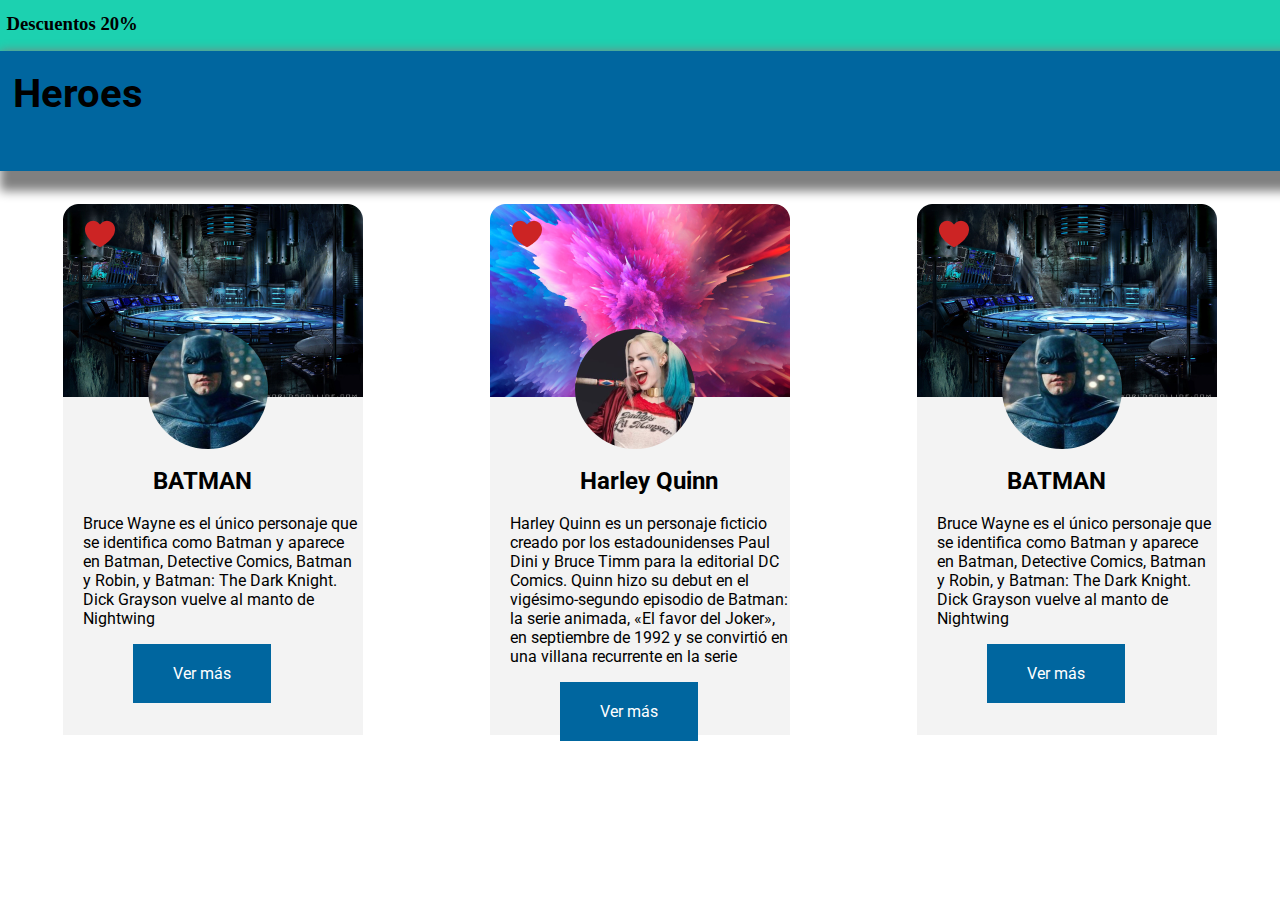
<file: act clase 10 (heroes)/index.html>
<!DOCTYPE html>
<html lang="en">
<head>
    <meta charset="UTF-8">
    <meta http-equiv="X-UA-Compatible" content="IE=edge">
    <meta name="viewport" content="width=device-width, initial-scale=1.0">
    <link href="styles.css" rel="stylesheet">
    <link rel="preconnect" href="https://fonts.googleapis.com">
<link rel="preconnect" href="https://fonts.gstatic.com" crossorigin>
<link href="https://fonts.googleapis.com/css2?family=Roboto:wght@500&display=swap" rel="stylesheet">
<link rel="preconnect" href="https://fonts.googleapis.com">
<link rel="preconnect" href="https://fonts.gstatic.com" crossorigin>
<link href="https://fonts.googleapis.com/css2?family=Roboto:wght@100;500&display=swap" rel="stylesheet">
    <title>Heroes</title>
</head>
<body>
    <header>
        <h3> Descuentos 20% </h3>
        <h2 class="heroes"> Heroes </h2>
    </header>
    <section class="conteiner">
            <article class="heroe1" class="tarjeta">
                <img class="corazon" src="Vector (1).png" alt="corazon">
                <img class="fotito" src="liga-justicia-batman-kO4H--1024x512@abc 1 (2).png" alt="fotobatman">
                <div class="texto">
                    <h2 class="titulo">BATMAN</h2>
                    <p class="parrafo"> Bruce Wayne es el único personaje que se identifica como Batman y aparece en Batman, Detective Comics, Batman y Robin, y Batman: The Dark Knight. Dick Grayson vuelve al manto de Nightwing
                    </p>
                    <buttom> Ver más </buttom>
                </div>
            </article>
            <article class="heroe2" class="tarjeta">
                <img class="corazon" src="Vector (1).png" alt="corazon">
                <img class="fotito" src="harley.png" alt="fotoharley">
                <div class="texto">
                    <h2 class="titulo">Harley Quinn</h2>
                    <p class="parrafo"> Harley Quinn es un personaje ficticio creado por los estadounidenses Paul Dini y Bruce Timm para la editorial DC Comics. Quinn hizo su debut en el vigésimo-segundo episodio de Batman: la serie animada, «El favor del Joker», en septiembre de 1992 y se convirtió en una villana recurrente en la serie
                    </p>
                    <buttom class="boton"> Ver más </buttom>
                </div>
            </article>
            <article class="heroe1" class="tarjeta">
                <img class="corazon" src="Vector (1).png" alt="corazon">
                <img class="fotito" src="liga-justicia-batman-kO4H--1024x512@abc 1 (2).png" alt="fotobatman">
                <div class="texto">
                    <h2 class="titulo">BATMAN</h2>
                    <p class="parrafo"> Bruce Wayne es el único personaje que se identifica como Batman y aparece en Batman, Detective Comics, Batman y Robin, y Batman: The Dark Knight. Dick Grayson vuelve al manto de Nightwing
                    </p>
                    <buttom> Ver más </buttom>
                </div>
            </article>
        </section>
</body>
</html>
</file>
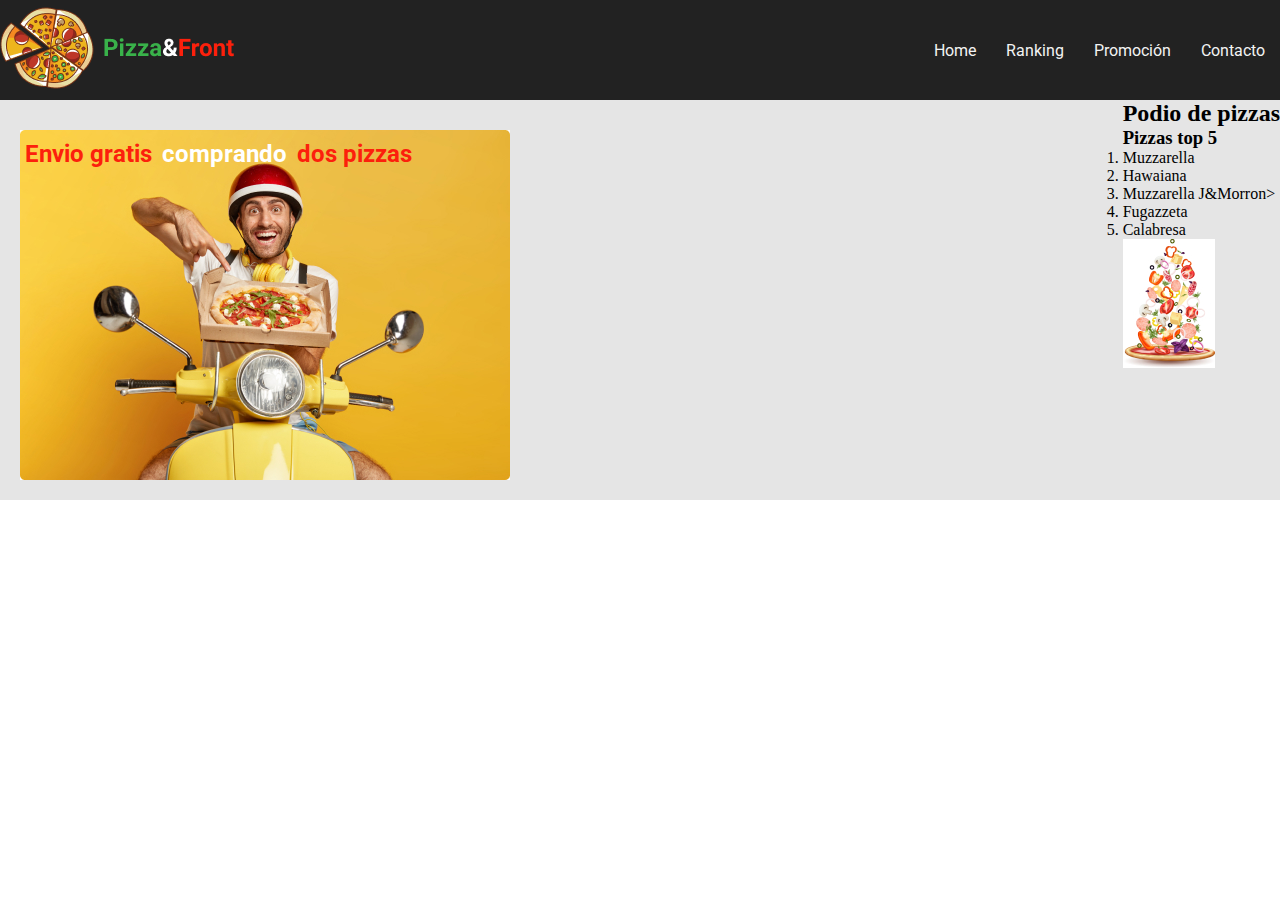
<file: act clase 11 (pizza)/index.html>
<!DOCTYPE html>
<html lang="en">
<head>
    <meta charset="UTF-8">
    <meta http-equiv="X-UA-Compatible" content="IE=edge">
    <meta name="viewport" content="width=device-width, initial-scale=1.0">
    <link href="styles.css" rel="stylesheet">
    <link rel="preconnect" href="https://fonts.googleapis.com">
<link rel="preconnect" href="https://fonts.gstatic.com" crossorigin>
<link href="https://fonts.googleapis.com/css2?family=Roboto:wght@300;500&display=swap" rel="stylesheet">
    <title>Pizza&front</title>
</head>
<body>
    <header class="menu">
            <div>
                <img src="Logo.png" alt="logo">
            </div>
            <div>
                <ul class="lista">
                        <li class="elemento"> Home </li>
                        <li class="elemento"> Ranking </li>
                        <li class="elemento"> Promoción </li>
                        <li class="elemento"> Contacto </li>
                </ul>
            </div>
    </header>
    <section class="containerprincipal">
        <article>
            <div class="containerimagen">
                <ul class="containertexto">
                <li class="palabra"><h2 id="texto1"> Envio gratis</h2></li>
                <li class="palabra"><h2 id="texto2"> comprando </h2></li>
                <li class="palabra"><h2 id="texto1"> dos pizzas</h2><li>
                </ul>
            </div>
        </article>
        <article class="containerpodio">
            <h2> Podio de pizzas</h2>
            <h3> Pizzas top 5</h3>
            <ol>
                <li> Muzzarella</li>
                <li> Hawaiana</li>
                <li>Muzzarella J&Morron></li>
                <li>Fugazzeta</li>
                <li>Calabresa</li>
            </ul>
            <div>
                <img src="PizzaFalling.jpg" alt="fotopizza">
            </div>
            </div>
        </article>
    </section>
    </main>
</body>
</html>
</file>
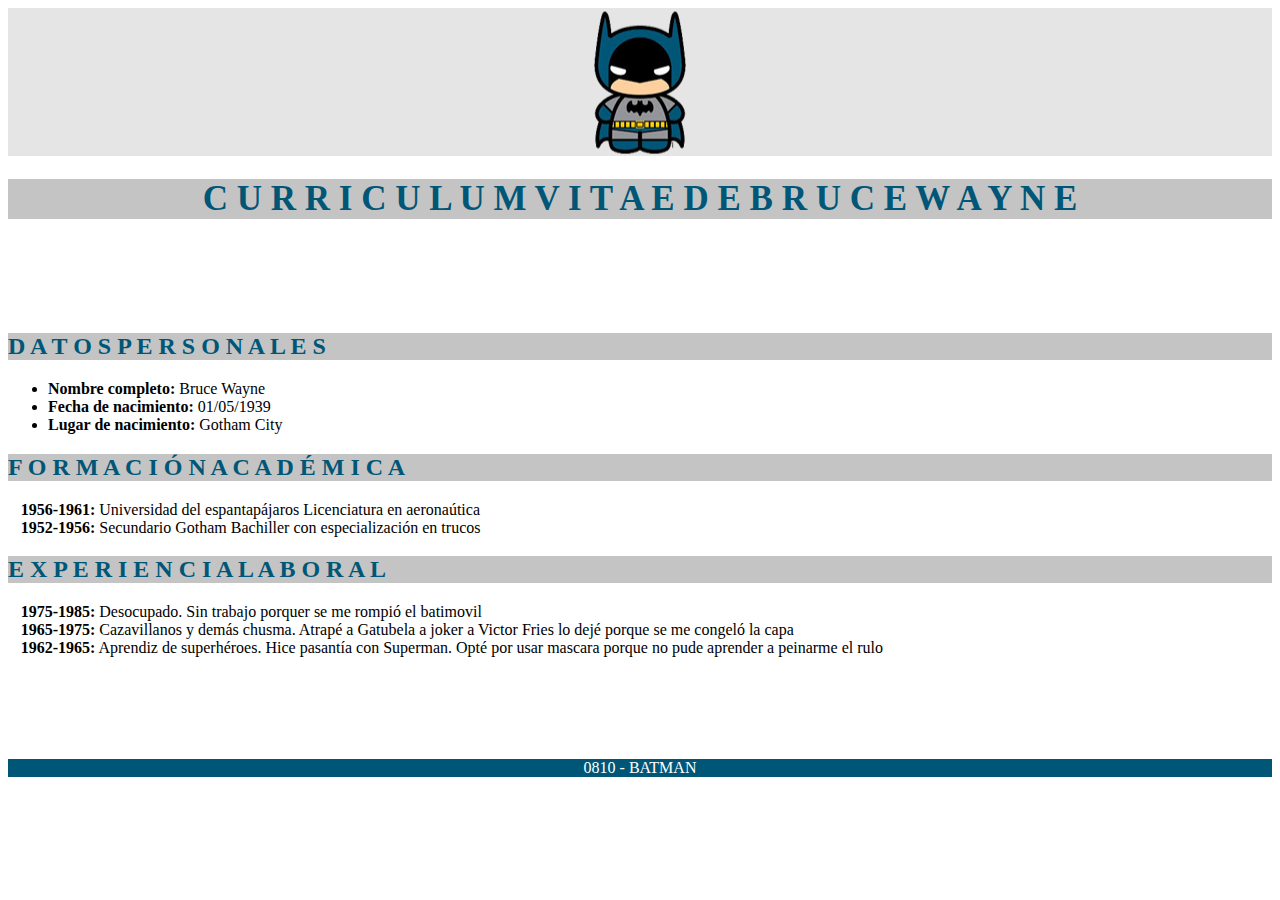
<file: act clase 7 (cv batman)/index.html>
<!DOCTYPE HTML>
<head>
    <title> Curriculum Bruce Wayne </title>
    <meta charset="utf-8">
    <link href="styles.css" rel="stylesheet">
</head>
<body>
    <header>
        <div id="banner">  
            <img id="logo" src="logo batman.png" alt="Logo batman">
        </div>
        <h1> C U R R I C U L U M   V I T A E   D E   B R U C E   W A Y N E </h1> 
    </header>
    <div id="espacio-en-blanco">
        
    </div>
    <h2> D A T O S   P E R S O N A L E S</h2>
    <p>
        <ul>
            <li><span id="cursiva">Nombre completo:</span> Bruce Wayne</li>
            <li><span id="cursiva">Fecha de nacimiento:</span> 01/05/1939</li>
            <li><span id="cursiva">Lugar de nacimiento:</span> Gotham City</li>
        </ul>
    </p>
    <h2>F O R M A C I Ó N   A C A D É M I C A</h2>
    <p>
        <ul id="lista2">
            <li><span>1956-1961:</span> Universidad del espantapájaros
                Licenciatura en aeronaútica</li>
            <li><span>1952-1956:</span> Secundario Gotham
                Bachiller con especialización en trucos</li>
        </ul>
    </p>
    <h2>E X P E R I E N C I A   L A B O R A L</h2>
    <p>
        <ul id="lista3">
            <li><span>1975-1985:</span> Desocupado. Sin trabajo porquer se me rompió el batimovil</li>
            <li><span>1965-1975: </span> Cazavillanos y demás chusma. Atrapé a Gatubela a joker a Victor Fries lo dejé porque se me congeló la capa</li>
            <li><span>1962-1965:</span> Aprendiz de superhéroes. Hice pasantía con Superman. Opté por usar mascara porque no pude aprender a peinarme el rulo</li>
        </ul> 
    </p>
    <div id="espacio-en-blanco">
    </div>
    <footer>
        <p> 0810 - BATMAN </p>
    </footer>
</body>
</file>
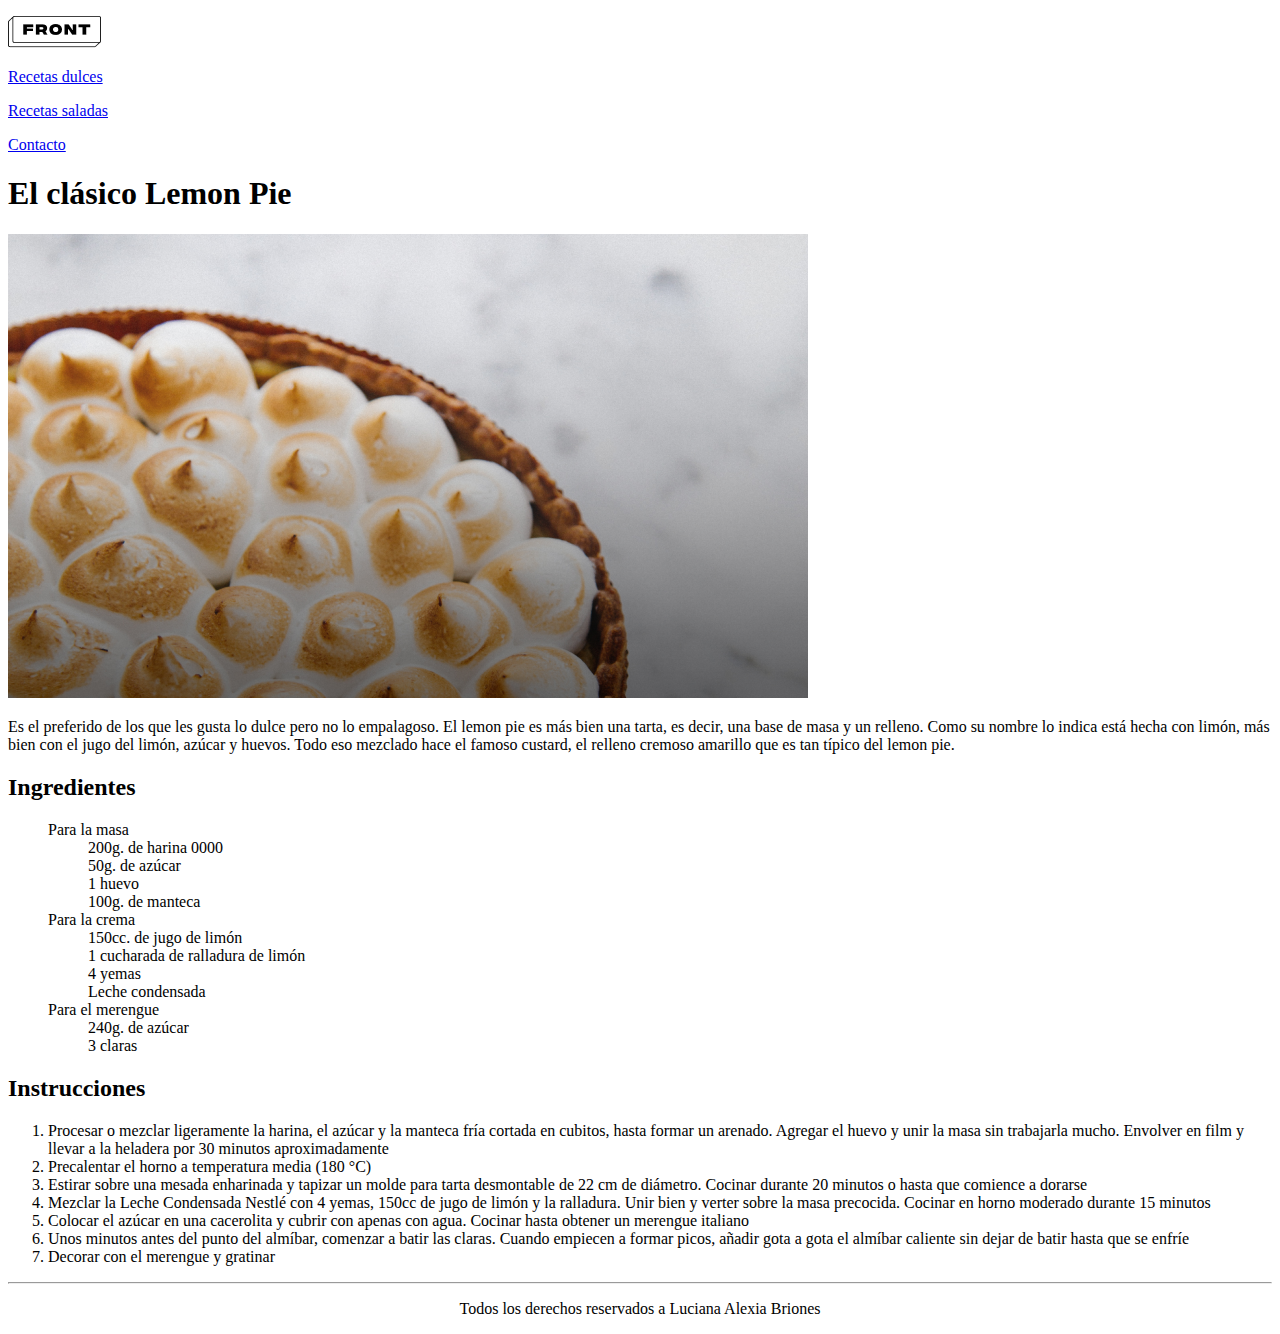
<file: act clase 5 (lemon pie)/lemon pie2.0.html>
<!DOCTYPE html>
<head>
    <meta charset="utf-8">
    <title>El clásico Lemon Pie </title>
</head>
<body>
    <header>
        <p><img src="LOGO.png" alt="logo"></p>
        <p><a href="#">Recetas dulces</a></p>
        <p><a href="#">Recetas saladas</a></p> 
        <a href="#">Contacto</a> 
        <h1>El clásico Lemon Pie </h1>
    </header>
    <p><img src="lemonpie.png" alt="foto lemon pie"</p>
    <p> Es el preferido de los que les gusta lo dulce pero no lo empalagoso. El lemon pie es más bien una tarta, es decir, una base de masa y un relleno. Como su nombre lo indica está hecha con limón, más bien con el jugo del limón, azúcar y huevos. Todo eso mezclado hace el famoso custard, el relleno cremoso amarillo que es tan típico del lemon pie.</p>
    <h2>Ingredientes</h2>
    <ul>
        <li type="none">Para la masa
            <ul>
                <li type="none">200g. de harina 0000</li>
                <li type="none">50g. de azúcar</li>
                <li type="none">1 huevo</li>
                <li type="none">100g. de manteca</li>
            </ul>
        </li>
        <li type="none">Para la crema
            <ul>
                <li type="none">150cc. de jugo de limón</li>
                <li type="none">1 cucharada de ralladura de limón</li>
                <li type="none">4 yemas</li>
                <li type="none">Leche condensada</li>
            </ul>
        </li>
        <li type="none"> Para el merengue
            <ul>
                <li type="none">240g. de azúcar</li>
                <li type="none">3 claras</li>
            </ul>
        </li>
        </ul>
    <h2>Instrucciones</h2>
        <p>
            <ol>
                <li>Procesar o mezclar ligeramente la harina, el azúcar y la manteca fría cortada en cubitos, hasta formar un arenado. Agregar el huevo y unir la masa sin trabajarla mucho. Envolver en film y llevar a la heladera por 30 minutos aproximadamente</li>
                <li>Precalentar el horno a temperatura media (180 °C)</li>
                <li>Estirar sobre una mesada enharinada y tapizar un molde para tarta desmontable de 22 cm de diámetro. Cocinar durante 20 minutos o hasta que comience a dorarse</li>
                <li>Mezclar la Leche Condensada Nestlé con 4 yemas, 150cc de jugo de limón y la ralladura. Unir bien y verter sobre la masa precocida. Cocinar en horno moderado durante 15 minutos</li>
                <li>Colocar el azúcar en una cacerolita y cubrir con apenas con agua. Cocinar hasta obtener un merengue italiano</li>
                <li>Unos minutos antes del punto del almíbar, comenzar a batir las claras. Cuando empiecen a formar picos, añadir gota a gota el almíbar caliente sin dejar de batir hasta que se enfríe</li>
                <li>Decorar con el merengue y gratinar</li>
            </ol>
        </p>
        <hr>
        <p align ="center"> Todos los derechos reservados a Luciana Alexia Briones</p>
</body>
</html>
</file>
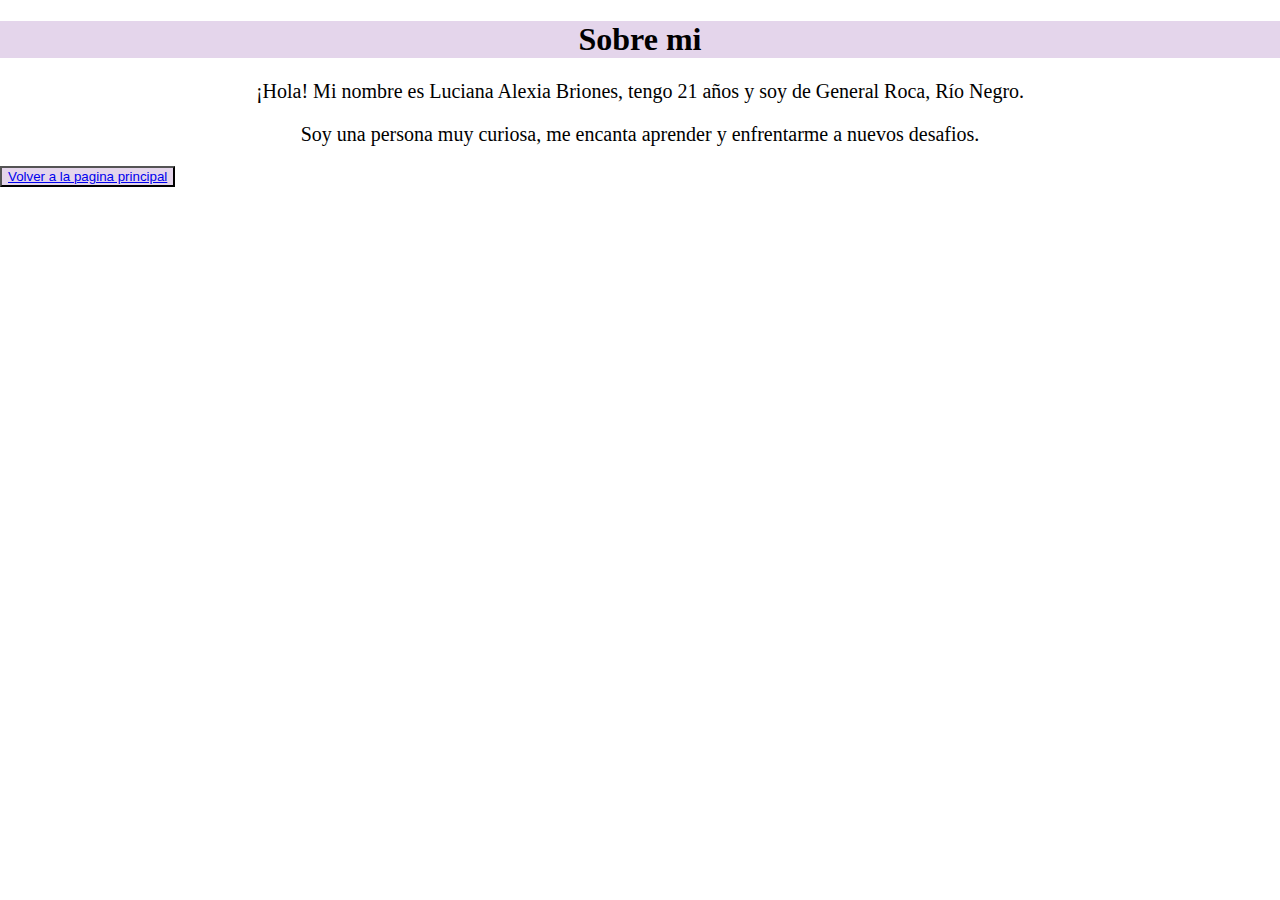
<file: act clase 8 (cv personal)/sobremi.html>
<!DOCTYPE html>
<html lang="en">
<head>
    <meta charset="UTF-8">
    <meta http-equiv="X-UA-Compatible" content="IE=edge">
    <meta name="viewport" content="width=device-width, initial-scale=1.0">
    <link href="styles.css" rel="stylesheet">
    <link rel="stylesheet" href="https://cdnjs.cloudflare.com/ajax/libs/font-awesome/4.7.0/css/font-awesome.min.css">
    <title>Sobre mi</title>
</head>
<body>
    <header >
        <h1> Sobre mi </h1>
        <p id="parrafo">¡Hola! Mi nombre es Luciana Alexia Briones, tengo 21 años y soy de General Roca, Río Negro. </p>
        <p id="parrafo"> Soy una persona muy curiosa, me encanta aprender y enfrentarme a nuevos desafios. </p>
        <button><a href="index.html"> Volver a la pagina principal</a></button>
    </header>
</body>
</html>
</file>
<file: act clase 10 (heroes)/styles.css>
body {
    margin: 0%;
    padding: 0%;
}

h3 {
    background-color: #1CD1B0;
    height: 38px;
    width: 100%;
    margin-top: 0%;
    margin-bottom: 0%;
    border-top:0%;
    padding-top: 1%;
    padding-left:0.5%;
}
.heroes {
    background-color:#00669F;
    width: 100%;
    height: 101px;
    margin-top: 0%;
    font-family:'Roboto', sans-serif;
    padding-top: 1.5%;
    font-size: 40px;
    padding-left: 1%;
    box-shadow: 10px 10px 10px 10px grey;
}

.tarjeta {
    padding-left: 50px;
    padding-top: 30px;
}
.heroe1 {
    position:relative;
    height: 529px;
    width: 300px;
    box-sizing: border-box; 
    background-image: url("fondobatman.png");
}

.heroe2 {
    position:relative;
    height: 529px;
    width: 300px;
    background-image: url("fondo.png");
}

.texto {
    position: absolute;
    top: 192.5px;
    height: 338px;
    width: 300px;
    background-color: #F3F3F3;
    z-index: 100;
}
.corazon {
    position: relative;
    z-index: 105;
    top: 16px;
    left: 22px;
}
.fotito {
    position: absolute;
    left: 85px;
    top: 125px;
    border-radius: 50%;
    z-index: 200;
}
.titulo {
    position: relative;
    top: 50px;
    left: 90px;
    font-family:'Roboto', sans-serif;
}
.parrafo {
    position:relative;
    top: 40px;
    left: 10px;
    font-size: 16px;
    font-family: 'Roboto', sans-serif;
    padding: 10px;
    padding-right:10px;
}

buttom {
    background-color: #00669F;
    width: 128,78px;
    height: 48,52px;
    color: white;
    position: relative;
    top: 50px;
    left: 70px;
    z-index: 300;
    padding: 20px 40px;
    font-family: 'Roboto', sans-serif;
}

.conteiner {
    display: flex;
    justify-content: space-around;
}

.boton {
    position: relative;
    top: 50px;
}
</file>
<file: act clase 11 (pizza)/styles.css>
* {
    margin: 0%;
    padding: 0%;
}

/*container del header*/
.menu {
    display: flex;
    flex-direction: row;
    background-color:#222222;
    justify-content: space-between;
    align-items: center;
    height: 100px;
    box-shadow:#222222 10px 0px 10px 10px;

    
}

/*container de la lista*/
.lista{
    display:flex; 
    flex-direction: row; 
    list-style:none;
    justify-content: space-between;
    align-items: center;
}

/*estilo de cada elemento*/
.elemento {
    list-style: none;
    color: #F3F3F3;
    font-family: 'Roboto', sans-serif;
    justify-content: space-between;
    display: block;
    padding: 10px 15px 10px;
}

/*container sección principal*/
.containerprincipal{
    background-color: #E5E5E5 ;
    height: 400px;
    display: flex;
    justify-content: space-between;
}
/*container podio de pizza*/
.containerpodio {
    display: flex;
    flex-direction: column;
    align-content: flex-start;
}

/*container mitad de pantalla*/ 
.containerimagen {
    background-image: url("delivery.jpg");
    margin: 30px 20px 10px;
    height: 350px;
    width: 800px;
    background-repeat: no-repeat;
}
/*container palabras*/ 
.containertexto {
    display: flex;
    list-style: none;
    align-content: center;
}
/*estilo del texto 1*/

#texto1 {
    color: #FC200C;
    font-family: 'Roboto', sans-serif;
}

/* estilo del texto 2*/
#texto2 {
    color: white;
    font-family: 'Roboto', sans-serif;
}

/*estilo de las palabras de diferentes colores*/
.palabra {
    padding: 10px 5px 10px;
    border-left: 10px;
}
</file>
<file: act clase 7 (cv batman)/styles.css>
#banner {
    background-color: #E5E5E5; 
    height: 188,19px;

}
#logo {
    display:block;
    margin:auto;
}
h1 {
    background-color: #C4C4C4;
    font-family: 'Times New Roman', Times, serif;
    color: #005677;
    font-weight: 700;
    text-align: center;
    font-size: 35px
}
#espacio-en-blanco {
    background-color: #ffffff;
    width: 1440px;
    height: 70px; 
}
h2 {
    background-color: #C4C4C4;
    color: #005677; 
}

span {
    font-weight: bold
}

#curisva {
    font-style: italic;
}
#lista2 {
    list-style: none;
    padding-left: 1%;
}
#lista3 {
    list-style: none;
    padding-left: 1%;
}
#sin-espacio {
    margin-top: 0%;
}
footer {
    background-color: #005677;
    color: #ffffff;
    text-align: center;
}
</file>
<file: act clase 8 (cv personal)/styles.css>
body {
    margin: 0%;
    padding: 0%;
}


#banner {
    background-image:url("IMG_0051.jpg");
    background-repeat: no-repeat;
    background-size: cover;
    padding-bottom: 0%;
    margin-top: 0%;
    border-top: 0%;
}

#yo {
    height: 300px;
    width: 300px;
    border-radius: 50%;
    display: block;
    margin:auto;
}
h1 {
    text-align: center;
    font-family: 'Cambria, Cochin, Georgia, Times, 'Times New Roman', serif';
    background-color:rgba(108, 21, 145, 0.18);
}
button {
    background-color:rgba(108, 21, 145, 0.18);
    border-left: 1%;
    margin-left: 4%; 
    margin: 0%;
    
}
#parrafo {
    font-family: 'Cambria, Cochin, Georgia, Times, 'Times New Roman', serif';
    text-align: center;
    color: black; 
    font-size: 20px;
}

h2 {
    font-family: 'Cambria, Cochin, Georgia, Times, 'Times New Roman', serif';
    background-color: rgba(108, 21, 145, 0.18);
}
li {
    list-style: disc;
    font-family: 'Cambria, Cochin, Georgia, Times, 'Times New Roman', serif';
}
footer {
    background-color: rgba(108, 21, 145, 0.18);
    border: 1%;
    padding-bottom: 3%;
}
#espacio-en-blanco{
   background-color: white;
}
</file>
